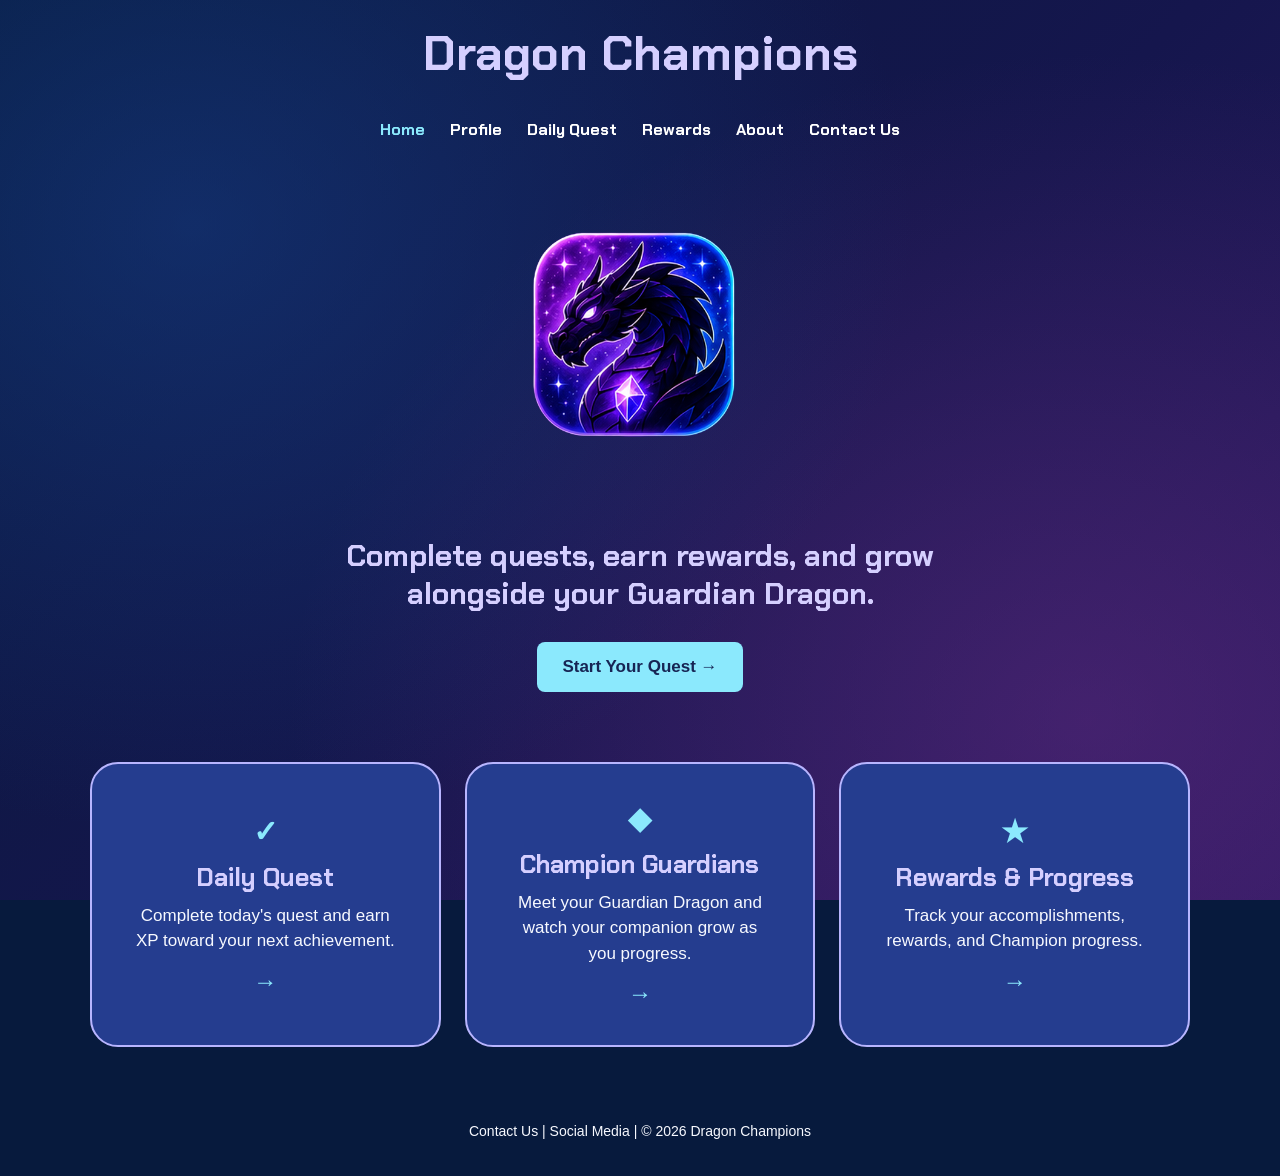
<file: index.html>
<!DOCTYPE html>
<html lang="en">

<head>
    <meta charset="UTF-8">

    <meta name="viewport"
          content="width=device-width, initial-scale=1.0">

    <title>Dragon Champions</title>

    <link rel="preconnect" href="https://fonts.googleapis.com">
<link rel="preconnect" href="https://fonts.gstatic.com" crossorigin>
<link href="https://fonts.googleapis.com/css2?family=Chakra+Petch:wght@400;600;700&display=swap" rel="stylesheet">
<link rel="stylesheet" href="style.css?v=20261108m4a2">
</head>

<body>

<header class="site-header">
    <h1 class="site-title">Dragon Champions</h1>

    <nav>
        <a href="index.html" class="active" aria-current="page">Home</a>
       
        <a href="profile.html">Profile</a>
       
        <a href="daily-quest.html">Daily Quest</a>
       
        <a href="rewards.html">Rewards</a>
       
         <a href="about.html">About</a>
       
        <a href="contact.html">Contact Us</a>
    </nav>
    
</header>


<main class="home-page">

    <section class="home-intro">
        <img src="images/dragon_champions_logo.png"
             alt="Dragon Champions dragon logo"
             class="main-logo" id="dragonLogo">

        <h2>Complete quests, earn rewards, and grow<br>
            alongside your Guardian Dragon.</h2>

        <a href="daily-quest.html" class="button">Start Your Quest →</a>
    </section>

    <section class="cards">

        <div class="card">
            <div class="circle-icon">✓</div>
            <h2>Daily Quest</h2>
            <p>Complete today's quest and earn XP toward your next achievement.</p>
            <a href="daily-quest.html">→</a>
        </div>

        <div class="card">
            <div class="circle-icon">◆</div>
            <h2>Champion Guardians</h2>
            <p>Meet your Guardian Dragon and watch your companion grow as you progress.</p>
            <a href="profile.html">→</a>
        </div>

        <div class="card">
            <div class="circle-icon">★</div>
            <h2>Rewards &amp; Progress</h2>
            <p>Track your accomplishments, rewards, and Champion progress.</p>
            <a href="# aria-label="Rewards and Progress coming soon">→</a>
        </div>

    </section>

</main>


<footer>

    <p>
        Contact Us | Social Media |
        &copy; 2026 Dragon Champions
    </p>

</footer>



<script src="https://code.jquery.com/jquery-3.7.1.min.js"></script>
<script src="script.js"></script>
</body>
</html>
</file>
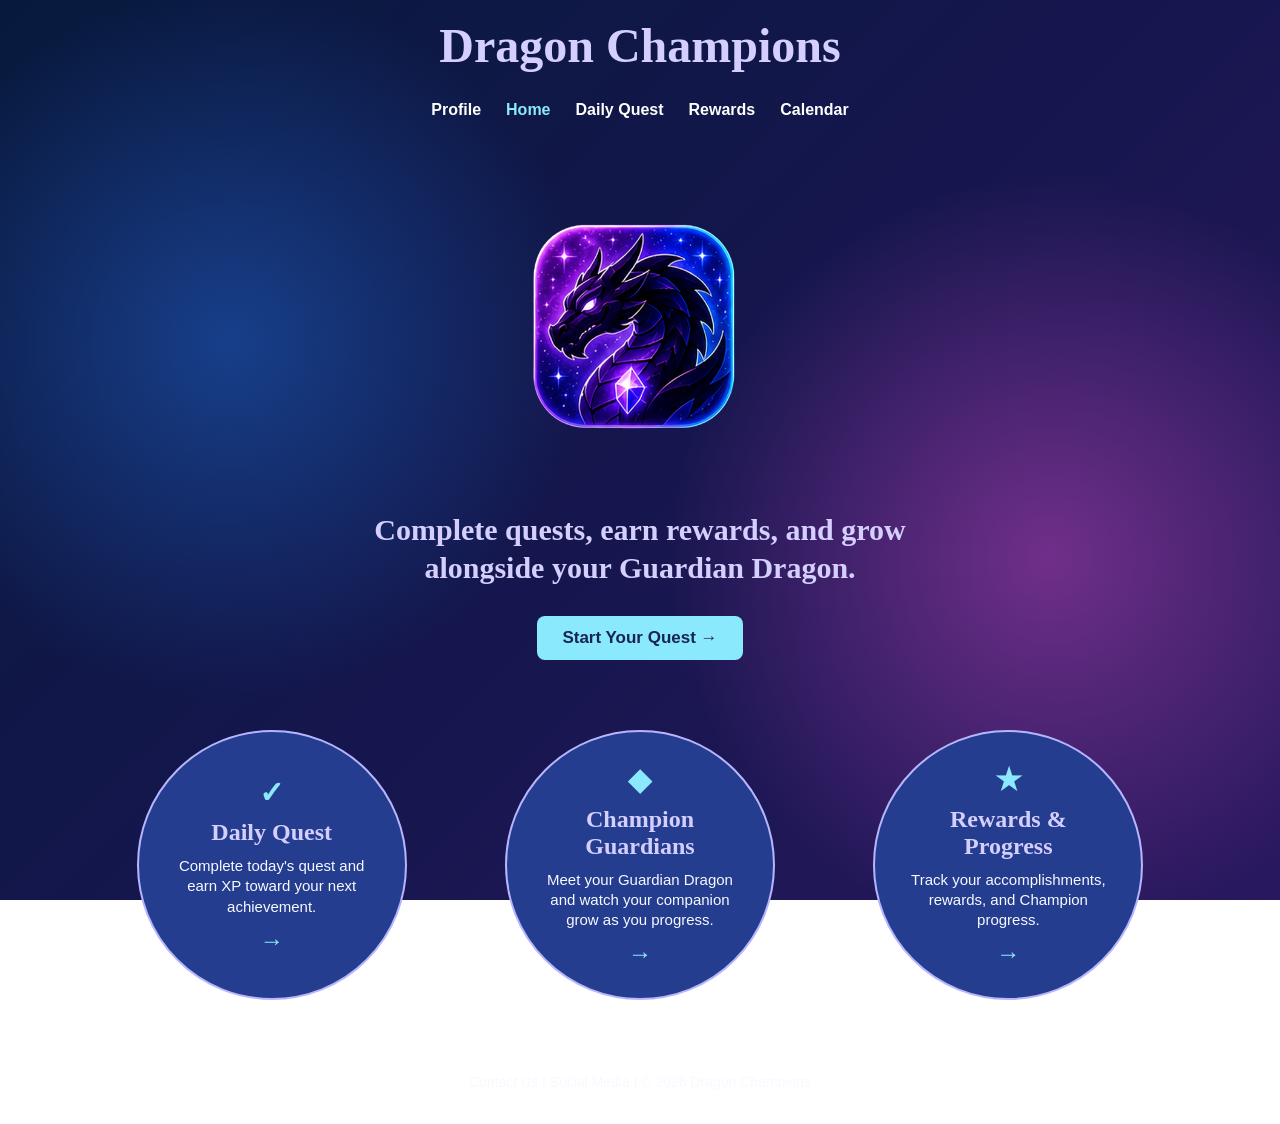
<file: webdesign_sunday/index.html>
<!DOCTYPE html>
<html lang="en">

<head>
    <meta charset="UTF-8">

    <meta name="viewport"
          content="width=device-width, initial-scale=1.0">

    <title>Dragon Champions</title>

    <link rel="stylesheet" href="style.css">
</head>

<body>

<header class="site-header">
    <h1 class="site-title">Dragon Champions</h1>

    <nav>
        <a href="profile.html">Profile</a>
        <a href="index.html" class="active">Home</a>
        <a href="daily-quest.html">Daily Quest</a>
        <a href="#">Rewards</a>
        <a href="#">Calendar</a>
    </nav>
</header>


<main class="home-page">

    <section class="home-intro">
        <img src="images/dragon_champions_logo.png"
             alt="Dragon Champions dragon logo"
             class="main-logo">

        <h2>Complete quests, earn rewards, and grow<br>
            alongside your Guardian Dragon.</h2>

        <a href="daily-quest.html" class="button">Start Your Quest →</a>
    </section>

    <section class="cards">

        <div class="card">
            <div class="circle-icon">✓</div>
            <h2>Daily Quest</h2>
            <p>Complete today's quest and earn XP toward your next achievement.</p>
            <a href="daily-quest.html">→</a>
        </div>

        <div class="card">
            <div class="circle-icon">◆</div>
            <h2>Champion Guardians</h2>
            <p>Meet your Guardian Dragon and watch your companion grow as you progress.</p>
            <a href="profile.html">→</a>
        </div>

        <div class="card">
            <div class="circle-icon">★</div>
            <h2>Rewards &amp; Progress</h2>
            <p>Track your accomplishments, rewards, and Champion progress.</p>
            <a href="#">→</a>
        </div>

    </section>

</main>


<footer>

    <p>
        Contact Us | Social Media |
        &copy; 2026 Dragon Champions
    </p>

</footer>


</body>
</html>
</file>
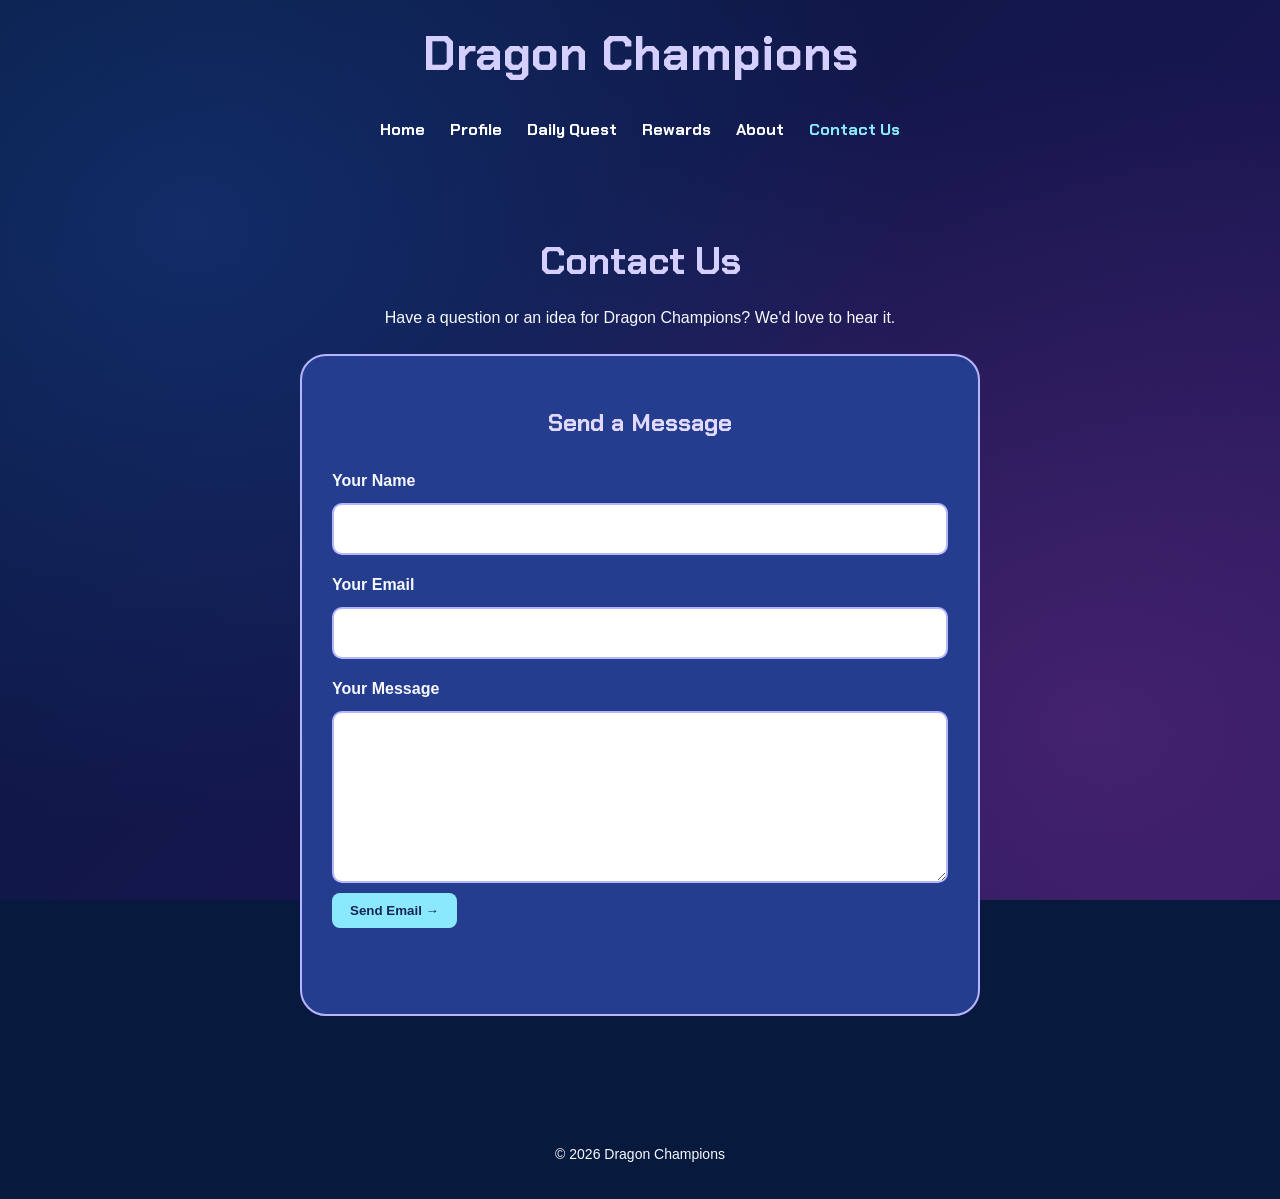
<file: contact.html>
<!DOCTYPE html>
<html lang="en">

<head>
    <meta charset="UTF-8">
    <meta name="viewport" content="width=device-width, initial-scale=1.0">

    <title>Contact Us | Dragon Champions</title>

    <link rel="preconnect" href="https://fonts.googleapis.com">
    <link rel="preconnect" href="https://fonts.gstatic.com" crossorigin>

    <link href="https://fonts.googleapis.com/css2?family=Chakra+Petch:wght@400;600;700&display=swap"
          rel="stylesheet">

    <link rel="stylesheet" href="style.css?v=20261108">
</head>

<body>


<header class="site-header">

    <h1 class="site-title">Dragon Champions</h1>

    <nav>
        <a href="index.html">Home</a>
        <a href="profile.html">Profile</a>
        <a href="daily-quest.html">Daily Quest</a>
        <a href="rewards.html">Rewards</a>
        <a href="about.html">About</a>
        <a href="contact.html" class="active" aria-current="page">Contact Us</a>
    </nav>

</header>


<main class="contact-page">


    <section class="page-heading">

        <h1>Contact Us</h1>

        <p>
            Have a question or an idea for Dragon Champions?
            We'd love to hear it.
        </p>

    </section>


    <section class="contact-panel">

        <h2>Send a Message</h2>


        <form id="contact-form">


            <label for="contact-name">Your Name</label>

            <input
                    id="contact-name"
                    name="name"
                    type="text"
                    required
                    maxlength="80"
                    autocomplete="name"
            >


            <label for="contact-email">Your Email</label>

            <input
                    id="contact-email"
                    name="email"
                    type="email"
                    required
                    maxlength="120"
                    autocomplete="email"
            >


            <label for="contact-message">Your Message</label>

            <textarea
                    id="contact-message"
                    name="message"
                    rows="6"
                    required
                    maxlength="2000"
            ></textarea>


            <button type="submit" class="button">
                Send Email →
            </button>

            <p id="contact-status" role="status" aria-live="polite"></p>

        </form>

        <p class="contact-note">

        </p>

    </section>

</main>


<footer>
    <p>&copy; 2026 Dragon Champions</p>
</footer>


<script src="script.js" defer></script>

</body>
</html>
</file>
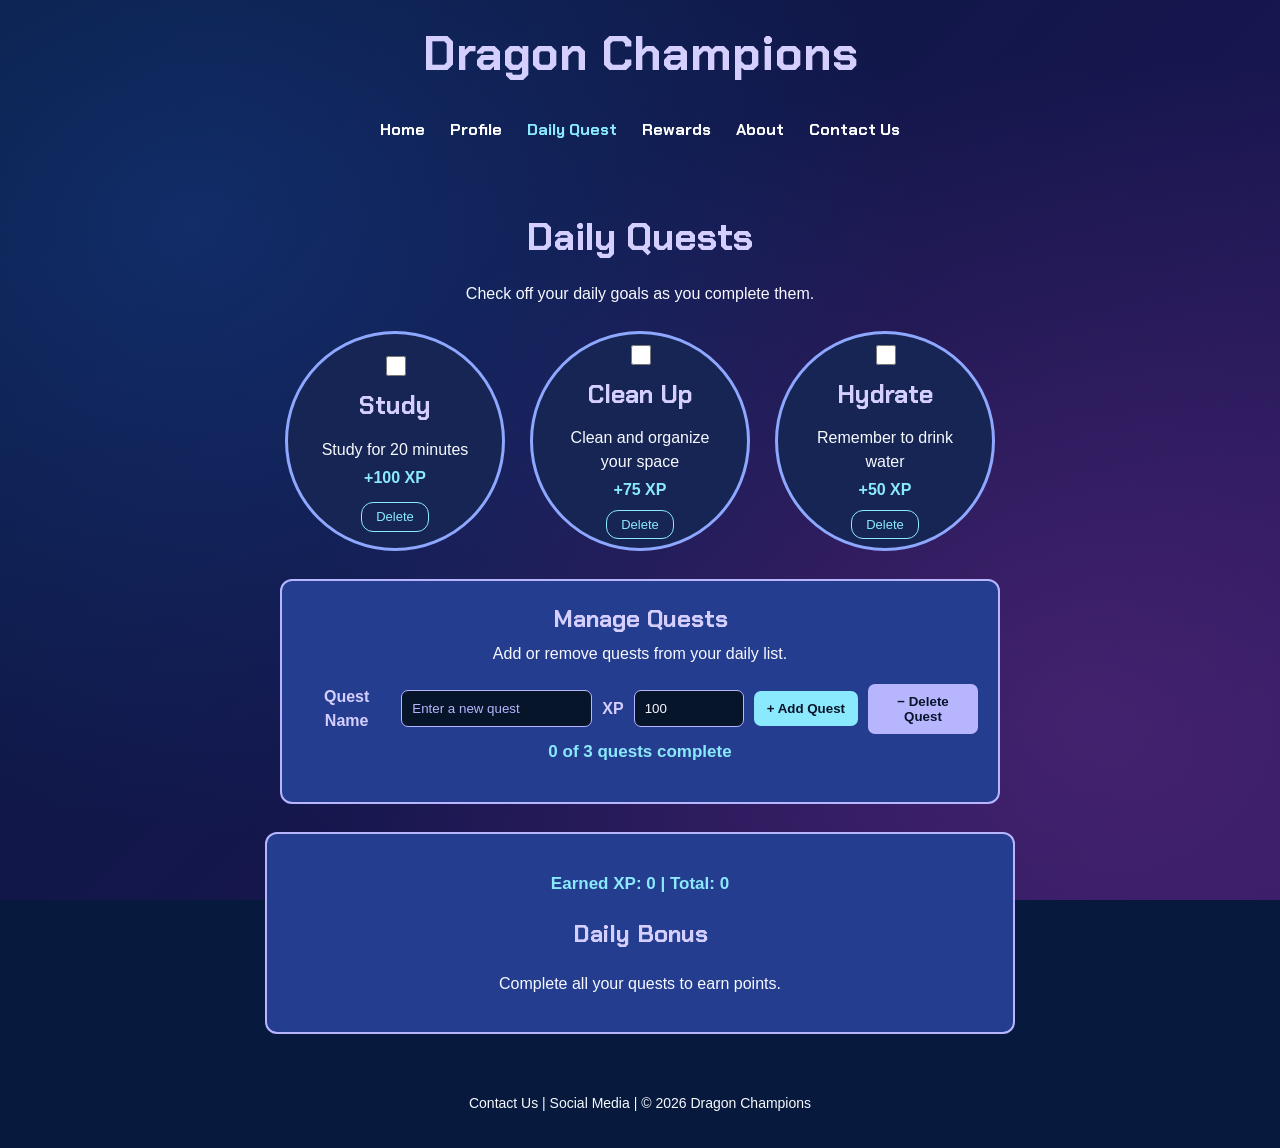
<file: daily-quest.html>
<!DOCTYPE html>
<html lang="en">
<head>
    <meta charset="UTF-8">
    <meta name="viewport" content="width=device-width, initial-scale=1.0">
    <title>Daily Quest | Dragon Champions</title>
    <link rel="preconnect" href="https://fonts.googleapis.com">
<link rel="preconnect" href="https://fonts.gstatic.com" crossorigin>
<link href="https://fonts.googleapis.com/css2?family=Chakra+Petch:wght@400;600;700&display=swap" rel="stylesheet">
<link rel="stylesheet" href="style.css?v=20261025">
</head>
<body>

<header class="site-header">
    <h1 class="site-title">Dragon Champions</h1>
    
  <nav>
      <a href="index.html">Home</a>
       
        <a href="profile.html">Profile</a>

      <a href="daily-quest.html" class="active" aria-current="page">Daily Quest</a>
       
        <a href="#">Rewards</a>
       
         <a href="about.html">About</a>
       
        <a href="#">Contact Us</a>
    </nav>
</header>



<main>
    <section class="page-heading">
        <h1>Daily Quests</h1>
        <p>Check off your daily goals as you complete them.</p>
    </section>

    <section class="quest-list" id="quest-list">

        <label class="quest-circle">
            <input type="checkbox">
            <h2>Study</h2>
            <p>Study for 20 minutes</p>
            <strong>+100 XP</strong>
        </label>

        <label class="quest-circle">
            <input type="checkbox">
            <h2>Clean Up</h2>
            <p>Clean and organize your space</p>
            <strong>+75 XP</strong>
        </label>

        <label class="quest-circle">
            <input type="checkbox">
            <h2>Hydrate</h2>
            <p>Remember to drink water</p>
            <strong>+50 XP</strong>
        </label>

    </section>

    <section class="panel quest-controls">
        <h2>Manage Quests</h2>
        <p>Add or remove quests from your daily list.</p>

        <div class="quest-form">
            <label for="quest-name">Quest Name</label>
            <input type="text" id="quest-name" name="quest-name"
                   placeholder="Enter a new quest" maxlength="60">

            <label for="quest-xp">XP</label>
            <input type="number" id="quest-xp" name="quest-xp"
                   value="100" min="1" max="1000" step="1">

            <button type="button" class="quest-button add-button">+ Add Quest</button>
            <button type="button" class="quest-button delete-button">− Delete Quest</button>
        </div>

        <p id="quest-message" role="status" aria-live="polite"></p>
    </section>

    <section class="panel bonus">
        <p id="xp-total" aria-live="polite">Total XP: 0</p>
        <h2>Daily Bonus</h2>
        <p>Complete all your quests to earn points.</p>
    </section>
</main>

<footer>
    <p>Contact Us | Social Media | &copy; 2026 Dragon Champions</p>
</footer>

<script src="script.js" defer></script>
</body>
</html>
</file>
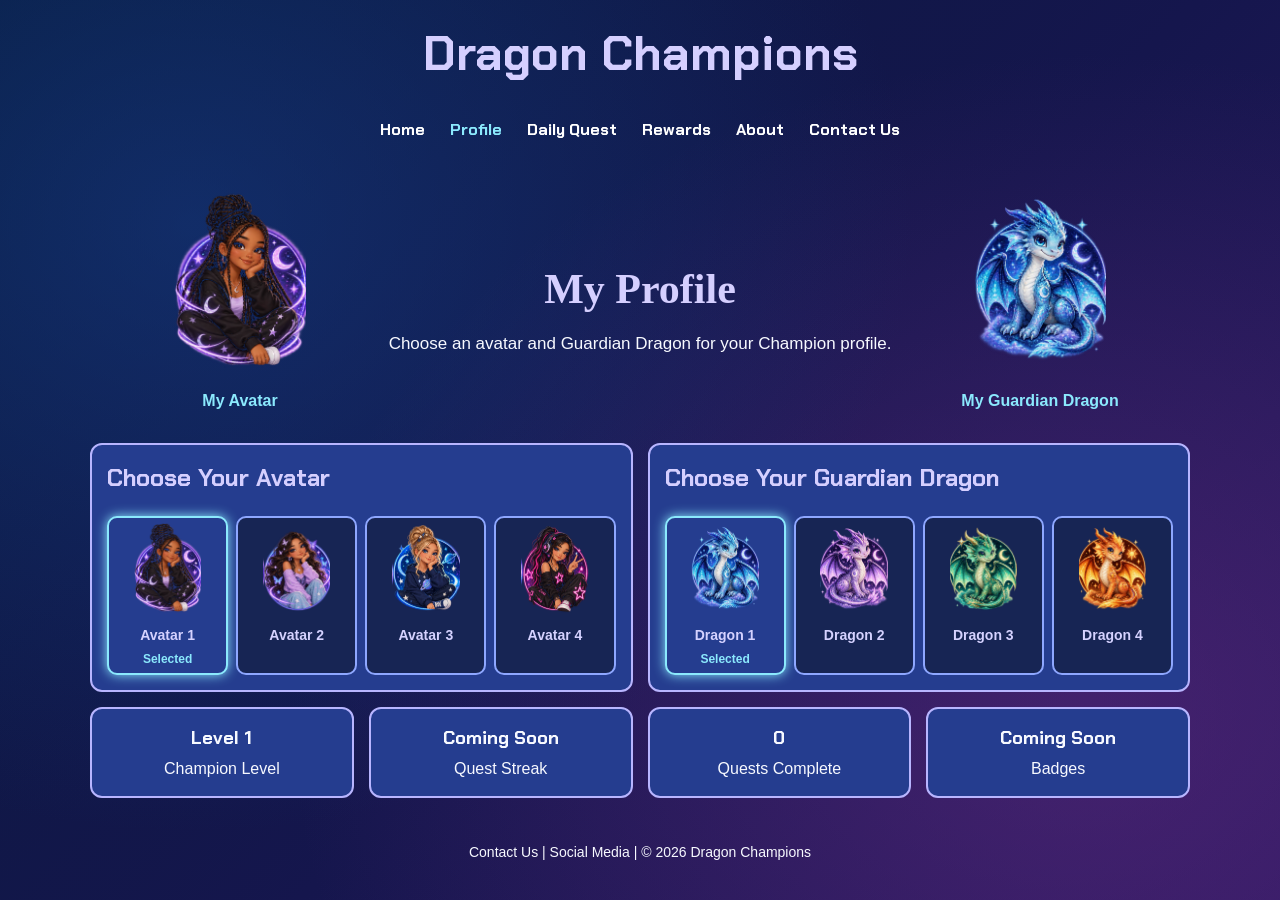
<file: profile.html>
<!DOCTYPE html>
<html lang="en">
<head>
    <meta charset="UTF-8">
    <meta name="viewport" content="width=device-width, initial-scale=1.0">
    <title>Profile | Dragon Champions</title>
    <link rel="preconnect" href="https://fonts.googleapis.com">
    <link rel="preconnect" href="https://fonts.gstatic.com" crossorigin>
    <link href="https://fonts.googleapis.com/css2?family=Chakra+Petch:wght@400;600;700&display=swap" rel="stylesheet">
    <link rel="stylesheet" href="style.css?v=20261025">
</head>
<body>

<header class="site-header">
    <h1 class="site-title">Dragon Champions</h1>


    <nav>
        <a href="index.html">Home</a>

        <a href="profile.html" class="active" aria-current="page">Profile</a>

        <a href="daily-quest.html">Daily Quest</a>

        <a href="#">Rewards</a>

        <a href="about.html">About</a>

        <a href="#">Contact Us</a>
    </nav>

</header>

<main>
    <section class="profile-hero">
        <div class="profile-preview">
            <img id="avatar-preview" src="images/avatar1.png" alt="My Avatar">
            <p>My Avatar</p>
        </div>

        <div class="profile-title">
            <h1>My Profile</h1>
            <p>Choose an avatar and Guardian Dragon for your Champion profile.</p>
        </div>

        <div class="profile-preview">
            <img id="dragon-preview" src="images/dragon1.png" alt="My Guardian Dragon">
            <p>My Guardian Dragon</p>
        </div>
    </section>

    <section class="profile-choices">
        <div class="panel">
            <h2>Choose Your Avatar</h2>
            <div class="avatar-options">

                <label class="picture-choice selectable-choice">
                    <input type="radio" name="avatar" checked>
                    <img src="images/avatar1.png" alt="Avatar option 1">
                    <span class="choice-caption">Avatar 1</span>
                </label>

                <label class="picture-choice selectable-choice">
                    <input type="radio" name="avatar">
                    <img src="images/avatar2.png" alt="Avatar option 2">
                    <span class="choice-caption">Avatar 2</span>
                </label>

                <label class="picture-choice selectable-choice">
                    <input type="radio" name="avatar">
                    <img src="images/avatar3.png" alt="Avatar option 3">
                    <span class="choice-caption">Avatar 3</span>
                </label>

                <label class="picture-choice selectable-choice">
                    <input type="radio" name="avatar">
                    <img src="images/avatar4.png" alt="Avatar option 4">
                    <span class="choice-caption">Avatar 4</span>
                </label>

            </div>
        </div>

        <div class="panel">
            <h2>Choose Your Guardian Dragon</h2>
            <div class="dragon-options">

                <label class="picture-choice selectable-choice">
                    <input type="radio" name="dragon" checked>
                    <img src="images/dragon1.png" alt="Dragon option 1">
                    <span class="choice-caption">Dragon 1</span>
                </label>

                <label class="picture-choice selectable-choice">
                    <input type="radio" name="dragon">
                    <img src="images/dragon2.png" alt="Dragon option 2">
                    <span class="choice-caption">Dragon 2</span>
                </label>

                <label class="picture-choice selectable-choice">
                    <input type="radio" name="dragon">
                    <img src="images/dragon3.png" alt="Dragon option 3">
                    <span class="choice-caption">Dragon 3</span>
                </label>

                <label class="picture-choice selectable-choice">
                    <input type="radio" name="dragon">
                    <img src="images/dragon4.png" alt="Dragon option 4">
                    <span class="choice-caption">Dragon 4</span>
                </label>

            </div>
        </div>
    </section>

    <section class="profile-stats">
        <div class="stat-card"><h3 id="champion-level">Level 1</h3><p>Champion Level</p></div>
        <div class="stat-card"><h3>Coming Soon</h3><p>Quest Streak</p></div>
        <div class="stat-card"><h3 id="quest-completed">0</h3><p>Quests Complete</p></div>
        <div class="stat-card"><h3>Coming Soon</h3><p>Badges</p></div>
    </section>
</main>

<footer>
    <p>Contact Us | Social Media | &copy; 2026 Dragon Champions</p>
</footer>

<script src="https://code.jquery.com/jquery-3.7.1.min.js"></script>
<script src="script.js" defer></script>
</body>
</html>
</file>
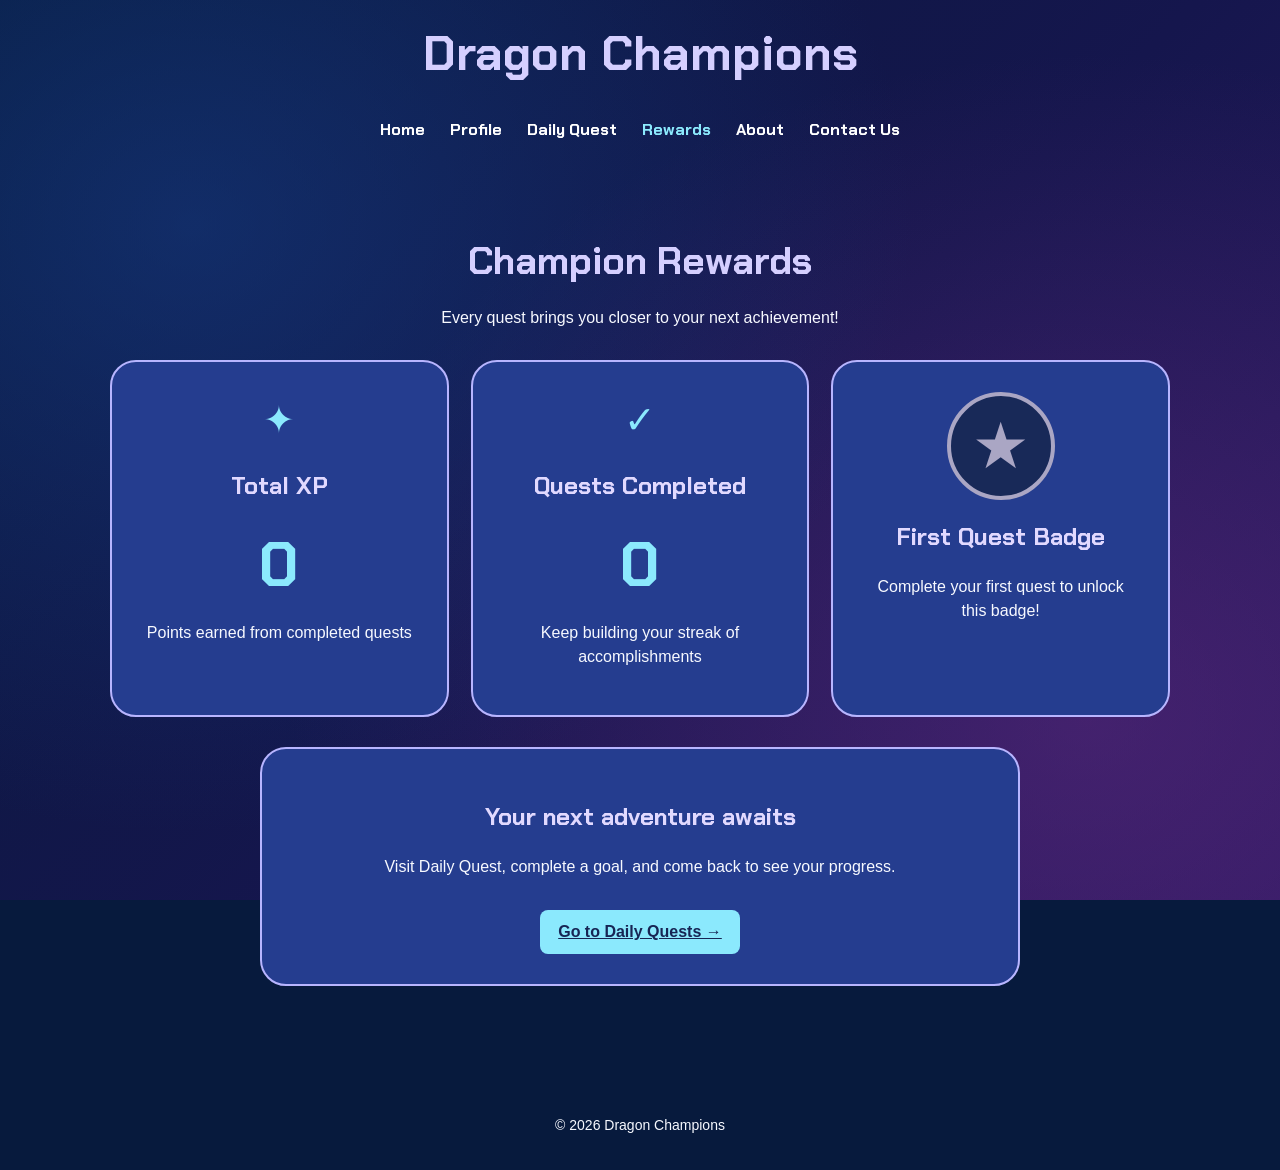
<file: rewards.html>
<!DOCTYPE html>
<html lang="en">

<head>
    <meta charset="UTF-8">
    <meta name="viewport" content="width=device-width, initial-scale=1.0">

    <title>Rewards | Dragon Champions</title>


    <link rel="preconnect" href="https://fonts.googleapis.com">
    <link rel="preconnect" href="https://fonts.gstatic.com" crossorigin>

    <link href="https://fonts.googleapis.com/css2?family=Chakra+Petch:wght@400;600;700&display=swap"
          rel="stylesheet">


    <link rel="stylesheet" href="style.css?v=20261108">
</head>

<body>


<header class="site-header">

    <h1 class="site-title">Dragon Champions</h1>

    <nav>
        <a href="index.html">Home</a>
        <a href="profile.html">Profile</a>
        <a href="daily-quest.html">Daily Quest</a>
        <a href="rewards.html" class="active" aria-current="page">Rewards</a>
        <a href="about.html">About</a>
        <a href="contact.html">Contact Us</a>
    </nav>

</header>


<main class="rewards-page">


    <section class="page-heading">

        <h1>Champion Rewards</h1>

        <p>
            Every quest brings you closer to your next achievement!
        </p>

    </section>


    <section class="rewards-grid" aria-label="Your progress">


        <div class="reward-panel">

            <div class="reward-symbol" aria-hidden="true">✦</div>

            <h2>Total XP</h2>

            <p class="reward-number" id="reward-xp">0</p>

            <p>Points earned from completed quests</p>

        </div>


        <div class="reward-panel">

            <div class="reward-symbol" aria-hidden="true">✓</div>

            <h2>Quests Completed</h2>

            <p class="reward-number" id="reward-completed">0</p>

            <p>Keep building your streak of accomplishments</p>

        </div>

        <div class="reward-panel badge-panel">

            <div class="achievement-badge"
                 id="achievement-badge"
                 aria-hidden="true">
                ★
            </div>

            <h2 id="badge-title">First Quest Badge</h2>

            <p id="badge-message" aria-live="polite">
                Complete your first quest to unlock this badge!
            </p>

        </div>

    </section>


    <section class="reward-next">

        <h2>Your next adventure awaits</h2>

        <p>
            Visit Daily Quest, complete a goal,
            and come back to see your progress.
        </p>

        <a class="button" href="daily-quest.html">
            Go to Daily Quests →
        </a>

    </section>

</main>


<footer>
    <p>&copy; 2026 Dragon Champions</p>
</footer>


<script src="script.js" defer></script>

</body>
</html>
</file>
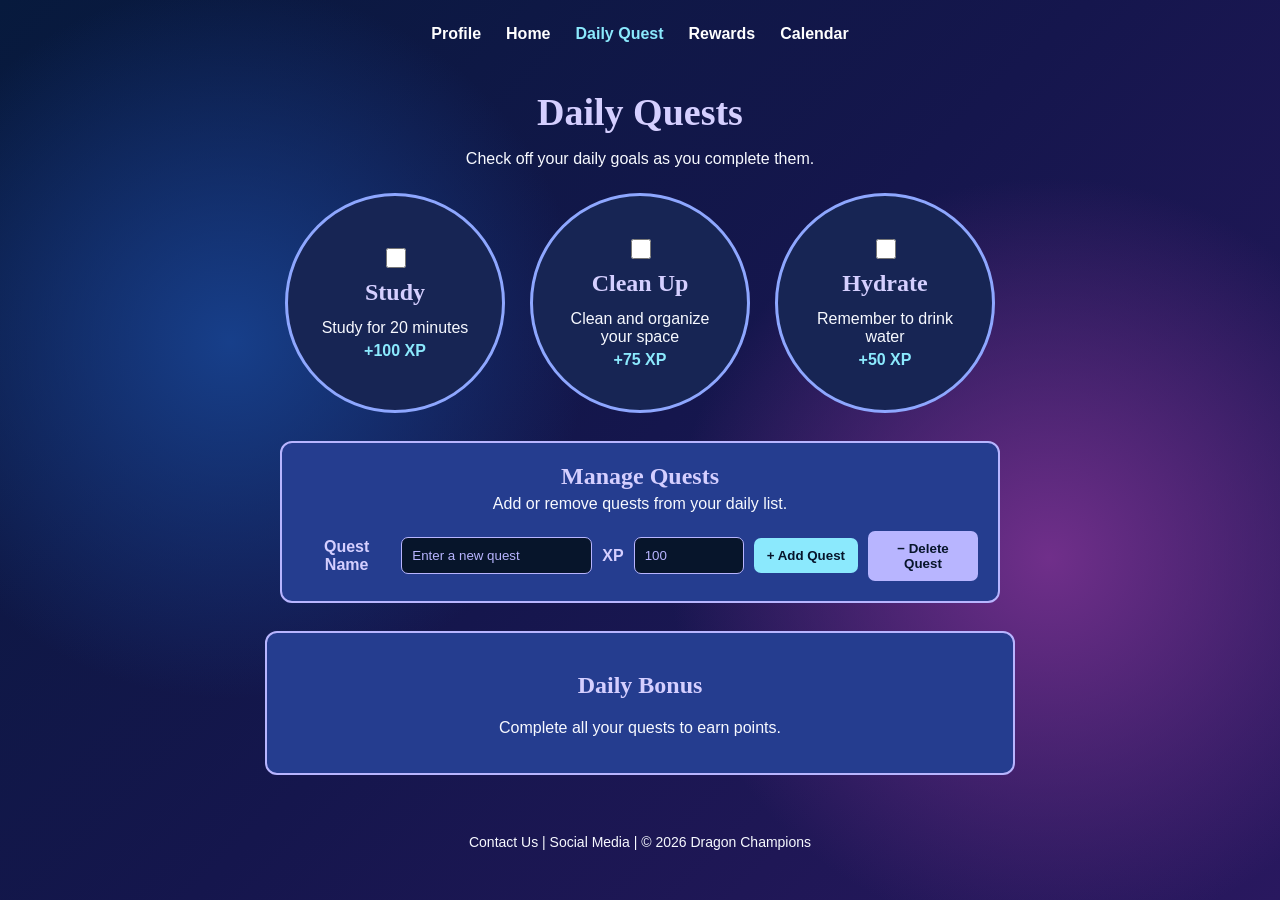
<file: webdesign_sunday/daily-quest.html>
<!DOCTYPE html>
<html lang="en">
<head>
    <meta charset="UTF-8">
    <meta name="viewport" content="width=device-width, initial-scale=1.0">
    <title>Daily Quest | Dragon Champions</title>
    <link rel="stylesheet" href="style.css">
</head>
<body>

<header>
    <a href="index.html">

    </a>

    <nav>
        <a href="profile.html">Profile</a>
        <a href="index.html">Home</a>
        <a href="daily-quest.html" class="active">Daily Quest</a>
        <a href="#">Rewards</a>
        <a href="#">Calendar</a>
    </nav>
</header>

<main>
    <section class="page-heading">
        <h1>Daily Quests</h1>
        <p>Check off your daily goals as you complete them.</p>
    </section>

    <section class="quest-list">

        <label class="quest-circle">
            <input type="checkbox">
            <h2>Study</h2>
            <p>Study for 20 minutes</p>
            <strong>+100 XP</strong>
        </label>

        <label class="quest-circle">
            <input type="checkbox">
            <h2>Clean Up</h2>
            <p>Clean and organize your space</p>
            <strong>+75 XP</strong>
        </label>

        <label class="quest-circle">
            <input type="checkbox">
            <h2>Hydrate</h2>
            <p>Remember to drink water</p>
            <strong>+50 XP</strong>
        </label>

    </section>

    <section class="panel quest-controls">
        <h2>Manage Quests</h2>
        <p>Add or remove quests from your daily list.</p>

        <div class="quest-form">
            <label for="quest-name">Quest Name</label>
            <input type="text" id="quest-name" name="quest-name"
                   placeholder="Enter a new quest">

            <label for="quest-xp">XP</label>
            <input type="number" id="quest-xp" name="quest-xp"
                   placeholder="100">

            <button type="button" class="quest-button add-button">+ Add Quest</button>
            <button type="button" class="quest-button delete-button">− Delete Quest</button>
        </div>

        <p</p>
    </section>

    <section class="panel bonus">
        <h2>Daily Bonus</h2>
        <p>Complete all your quests to earn points.</p>
    </section>
</main>

<footer>
    <p>Contact Us | Social Media | &copy; 2026 Dragon Champions</p>
</footer>

</body>
</html>
</file>
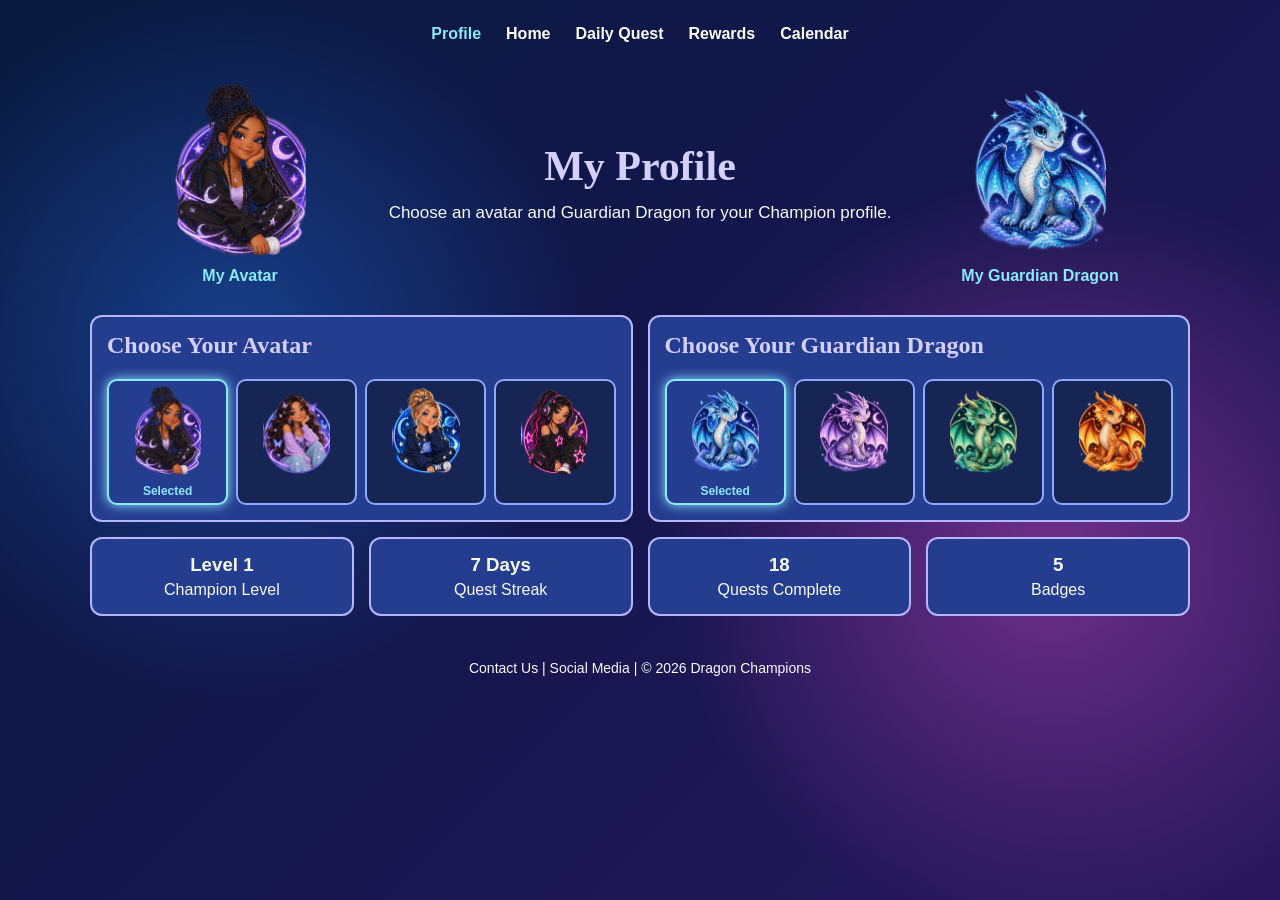
<file: webdesign_sunday/profile.html>
<!DOCTYPE html>
<html lang="en">
<head>
    <meta charset="UTF-8">
    <meta name="viewport" content="width=device-width, initial-scale=1.0">
    <title>Profile | Dragon Champions</title>
    <link rel="stylesheet" href="style.css">
</head>
<body>

<header>
    <a href="index.html">

    </a>

    <nav>
        <a href="profile.html" class="active">Profile</a>
        <a href="index.html">Home</a>
        <a href="daily-quest.html">Daily Quest</a>
        <a href="#">Rewards</a>
        <a href="#">Calendar</a>
    </nav>
</header>

<main>
    <section class="profile-hero">
    <div class="profile-preview">
        <img src="images/avatar1.png" alt="My Avatar">
        <p>My Avatar</p>
    </div>

    <div class="profile-title">
        <h1>My Profile</h1>
        <p>Choose an avatar and Guardian Dragon for your Champion profile.</p>
    </div>

    <div class="profile-preview">
        <img src="images/dragon1.png" alt="My Guardian Dragon">
        <p>My Guardian Dragon</p>
    </div>
</section>

    <section class="profile-choices">
        <div class="panel">
            <h2>Choose Your Avatar</h2>
            <div class="avatar-options">

                <label class="picture-choice selectable-choice">
                    <input type="radio" name="avatar" checked>
                    <img src="images/avatar1.png" alt="Avatar option 1">
                </label>

                <label class="picture-choice selectable-choice">
                    <input type="radio" name="avatar">
                    <img src="images/avatar2.png" alt="Avatar option 2">
                </label>

                <label class="picture-choice selectable-choice">
                    <input type="radio" name="avatar">
                    <img src="images/avatar3.png" alt="Avatar option 3">
                </label>

                <label class="picture-choice selectable-choice">
                    <input type="radio" name="avatar">
                    <img src="images/avatar4.png" alt="Avatar option 4">
                </label>

            </div>
        </div>

        <div class="panel">
            <h2>Choose Your Guardian Dragon</h2>
            <div class="dragon-options">

                <label class="picture-choice selectable-choice">
                    <input type="radio" name="dragon" checked>
                    <img src="images/dragon1.png" alt="Dragon option 1">
                </label>

                <label class="picture-choice selectable-choice">
                    <input type="radio" name="dragon">
                    <img src="images/dragon2.png" alt="Dragon option 2">
                </label>

                <label class="picture-choice selectable-choice">
                    <input type="radio" name="dragon">
                    <img src="images/dragon3.png" alt="Dragon option 3">
                </label>

                <label class="picture-choice selectable-choice">
                    <input type="radio" name="dragon">
                    <img src="images/dragon4.png" alt="Dragon option 4">
                </label>

            </div>
        </div>
    </section>

    <section class="profile-stats">
        <div class="stat-card"><h3>Level 1</h3><p>Champion Level</p></div>
        <div class="stat-card"><h3>7 Days</h3><p>Quest Streak</p></div>
        <div class="stat-card"><h3>18</h3><p>Quests Complete</p></div>
        <div class="stat-card"><h3>5</h3><p>Badges</p></div>
    </section>
</main>

<footer>
    <p>Contact Us | Social Media | &copy; 2026 Dragon Champions</p>
</footer>

</body>
</html>
</file>
<file: style.css>
* {
    box-sizing: border-box;
}

body {
    margin: 0;
    font-family: Arial, sans-serif;
    color: #F7F9FF;
    background: linear-gradient(135deg, #071A3D, #15164D, #29185F);
    min-height: 100vh;
}

header {
    text-align: center;
    padding: 25px;
}

.logo {
    width: 120px;
}

nav {
    display: flex;
    justify-content: center;
    flex-wrap: wrap;
    gap: 25px;
    margin-top: 20px;
}

nav a {
    color: white;
    text-decoration: none;
    font-weight: bold;
}

nav a:hover,
nav a.active {
    color: #8BE9FD;
}

main {
    width: 90%;
    max-width: 1100px;
    margin: auto;
}

h1,
h2 {
    font-family: Georgia, serif;
    color: #D5CFFF;
}

.button {
    background-color: #8BE9FD;
    color: #172554;
    border: none;
    border-radius: 8px;
    padding: 10px 18px;
    font-weight: bold;
}

.button:hover {
    background-color: #D5CFFF;
}



.hero {
    display: grid;
    grid-template-columns: 1fr 1fr;
    gap: 40px;
    align-items: center;
    padding: 40px 20px;
}

.hero h1 {
    font-size: 42px;
}

.hero p {
    line-height: 1.6;
}

.hero-dragon {
    text-align: center;
}

.hero-dragon img {
    width: 330px;
    max-width: 100%;
}

.hero-dragon p {
    color: #B8B5FF;
    font-weight: bold;
}

.cards {
    display: grid;
    grid-template-columns: repeat(3, 1fr);
    gap: 25px;
    margin: 30px 0;
}

.card,
.panel,
.stat-card {
    background-color: #253D8F;
    border: 2px solid #B8B5FF;
    border-radius: 12px;
    padding: 20px;
}

.card {
    text-align: center;
}

.card a {
    color: #8BE9FD;
}


.page-heading {
    text-align: center;
    margin: 20px auto;
}

.page-heading h1 {
    font-size: 38px;
    margin-bottom: 5px;
}



.profile-choices {
    display: grid;
    grid-template-columns: 1fr 1fr;
    gap: 15px;
}

.profile-choices .panel {
    padding: 15px;
}

.profile-choices h2 {
    margin-top: 0;
}

.avatar-options,
.dragon-options {
    display: grid;
    grid-template-columns: repeat(4, 1fr);
    gap: 8px;
}

.picture-choice {
    display: block;
    background-color: #172554;
    border: 2px solid #8EA7FF;
    border-radius: 10px;
    padding: 5px;
    text-align: center;
    cursor: pointer;
}

.picture-choice:hover {
    border-color: #8BE9FD;
}

.picture-choice input {
    margin: 4px;
}

.picture-choice img {
    width: 100%;
    height: 90px;
    object-fit: contain;
}

.profile-stats {
    display: grid;
    grid-template-columns: repeat(4, 1fr);
    gap: 15px;
    margin-top: 15px;
}

.stat-card {
    text-align: center;
    padding: 10px;
}

.stat-card h3,
.stat-card p {
    margin: 5px;
}

.quest-list {
    display: flex;
    justify-content: center;
    flex-wrap: wrap;
    gap: 25px;
    margin: 25px 0;
}

.quest-circle {
    width: 220px;
    height: 220px;
    background-color: #172554;
    border: 3px solid #8EA7FF;
    border-radius: 50%;
    padding: 25px;
    text-align: center;
    cursor: pointer;

    display: flex;
    flex-direction: column;
    justify-content: center;
    align-items: center;
}

.quest-circle:hover {
    border-color: #8BE9FD;
}

.quest-circle input {
    width: 20px;
    height: 20px;
}

.quest-circle h2 {
    margin: 8px 0;
}

.quest-circle p {
    margin: 5px;
}

.quest-circle strong {
    color: #8BE9FD;
}

.add-quest-demo {
    max-width: 750px;
    margin: 25px auto;
}

.add-quest-demo form {
    display: flex;
    gap: 10px;
    align-items: center;
    flex-wrap: wrap;
}

.add-quest-demo input,
.add-quest-demo select {
    padding: 10px;
    border-radius: 6px;
    border: none;
}

.bonus {
    text-align: center;
    max-width: 750px;
    margin: 25px auto;
}

footer {
    text-align: center;
    padding: 30px;
}



@media (max-width: 899px) {

    .hero {
        grid-template-columns: 1fr;
        text-align: center;
    }

    .cards {
        grid-template-columns: 1fr;
    }

    .profile-choices {
        grid-template-columns: 1fr;
    }

    .avatar-options,
    .dragon-options {
        grid-template-columns: repeat(2, 1fr);
    }

    .profile-stats {
        grid-template-columns: repeat(2, 1fr);
    }
}



@media (max-width: 599px) {

    nav {
        gap: 12px;
    }

    main {
        width: 94%;
    }

    .avatar-options,
    .dragon-options {
        grid-template-columns: repeat(2, 1fr);
    }

    .add-quest-demo form {
        flex-direction: column;
        align-items: stretch;
    }

    .hero-dragon img {
        width: 250px;
    }
}




header {
    padding: 15px;
}

nav {
    margin-top: 5px;
}

.hero {
    min-height: 430px;
    padding: 25px 20px;
    gap: 30px;
}

.hero h1 {
    font-size: 36px;
    margin-bottom: 15px;
}

.hero h2 {
    font-size: 24px;
}

.hero-logo {
    text-align: center;
}

.hero-logo img {
    width: 260px;
    max-width: 80%;
}

.cards {
    margin-top: 15px;
}

.card {
    padding: 15px;
}

.card h2 {
    font-size: 22px;
}

@media (max-width: 599px) {
    .hero {
        min-height: auto;
        padding: 20px 10px;
    }

    .hero h1 {
        font-size: 32px;
    }

    .hero-logo img {
        width: 200px;
    }
}

header {
    padding-top: 20px;
}

.home-hero {
    grid-template-columns: 1fr 1fr;
    min-height: 360px;
}

.home-hero .hero-logo {
    order: 1;
}

.home-hero .hero-text {
    order: 2;
}

.home-hero .hero-logo img {
    width: 260px;
}

.home-hero h1 {
    font-size: 34px;
}



.cards {
    justify-items: center;
}

.card {
    width: 230px;
    height: 230px;
    border-radius: 50%;
    padding: 30px;

    display: flex;
    flex-direction: column;
    justify-content: center;
    align-items: center;
}

.card h2 {
    margin: 5px 0 10px;
}

.card p {
    margin: 5px 0 12px;
}


@media (max-width: 899px) {

    .home-hero {
        grid-template-columns: 1fr;
    }

    .home-hero .hero-logo,
    .home-hero .hero-text {
        order: initial;
    }

    .cards {
        grid-template-columns: 1fr;
    }
}


@media (max-width: 599px) {

    .home-hero .hero-logo img {
        width: 200px;
    }

    .card {
        width: 210px;
        height: 210px;
    }
}

.home-hero {
    width: 850px;
    max-width: 100%;
    margin: 25px auto 35px;
    padding: 20px 0;
    min-height: 300px;
    grid-template-columns: 1fr 1fr;
    gap: 50px;
}


.home-hero .hero-logo {
    display: flex;
    justify-content: center;
    align-items: center;
}

.home-hero .hero-logo img {
    width: 230px;
}

.home-hero .hero-text {
    display: flex;
    flex-direction: column;
    justify-content: center;
    align-items: flex-start;
}

.home-hero .hero-text h1,
.home-hero .hero-text h2,
.home-hero .hero-text p {
    text-align: left;
}

.cards {
    width: 900px;
    max-width: 100%;
    margin: 20px auto 30px;
    grid-template-columns: repeat(3, 1fr);
    gap: 45px;
    align-items: center;
    justify-items: center;
}

.card {
    width: 210px;
    height: 210px;
    padding: 25px;
}

footer {
    margin-top: 10px;
}

@media (max-width: 899px) {
    .home-hero {
        width: 90%;
        grid-template-columns: 1fr;
        gap: 15px;
        text-align: center;
    }

    .home-hero .hero-text {
        align-items: center;
    }

    .home-hero .hero-text h1,
    .home-hero .hero-text h2,
    .home-hero .hero-text p {
        text-align: center;
    }

    .cards {
        width: 90%;
        grid-template-columns: 1fr;
        gap: 20px;
    }
}






.home-hero {
    width: 1100px;
    max-width: 92%;
    min-height: 420px;
    margin: 20px auto 25px;
    grid-template-columns: 1fr 1fr;
    gap: 70px;
}

.home-hero .hero-logo img {
    width: 320px;
}

.home-hero .hero-text h1 {
    font-size: 42px;
    margin-bottom: 15px;
}

.home-hero .hero-text h2 {
    font-size: 27px;
    margin: 5px 0 15px;
}

.home-hero .hero-text p {
    font-size: 18px;
    line-height: 1.6;
    max-width: 500px;
}

.home-hero .button {
    font-size: 17px;
    padding: 12px 22px;
}

.cards {
    width: 1100px;
    max-width: 92%;
    gap: 55px;
    margin: 15px auto 35px;
}

.card {
    width: 260px;
    height: 260px;
    padding: 32px;
}

.card h2 {
    font-size: 25px;
}

.card p {
    font-size: 16px;
    line-height: 1.4;
}

.card a {
    font-size: 16px;
}

footer {
    font-size: 14px;
    padding: 20px;
}







@media (max-width: 899px) {
    .home-hero {
        min-height: auto;
        gap: 20px;
    }

    .home-hero .hero-logo img {
        width: 260px;
    }

    .cards {
        gap: 25px;
    }

    .card {
        width: 230px;
        height: 230px;
    }
}

@media (max-width: 599px) {
    .home-hero .hero-text h1 {
        font-size: 34px;
    }

    .home-hero .hero-logo img {
        width: 220px;
    }
}






body {
    background:
        radial-gradient(circle at 18% 38%, #173F8A 0%, transparent 30%),
        radial-gradient(circle at 82% 62%, #702F8A 0%, transparent 32%),
        linear-gradient(135deg, #071A3D, #15164D, #29185F);
    background-attachment: fixed;
}

.site-header {
    padding: 18px 20px 5px;
}

.site-title {
    text-align: center;
    font-size: 48px;
    margin: 0 0 10px;
    color: #D5CFFF;
}

.site-header nav {
    margin-top: 0;
}

.site-header nav a.active {
    color: #8BE9FD;
}



.home-intro {
    text-align: center;
    padding: 15px 20px 5px;
}

.main-logo {
    width: 310px;
    max-width: 70%;
}

.home-intro h2 {
    font-size: 30px;
    line-height: 1.25;
    margin: 5px auto 15px;
}

.home-intro .button {
    font-size: 17px;
    padding: 12px 25px;
    text-decoration: none;
}


.home-page .cards {
    width: 1100px;
    max-width: 95%;
    margin: 15px auto 25px;
    display: grid;
    grid-template-columns: repeat(3, 1fr);
    gap: 45px;
    justify-items: center;
}

.home-page .card {
    width: 270px;
    height: 270px;
    border-radius: 50%;
    padding: 30px;

    display: flex;
    flex-direction: column;
    justify-content: center;
    align-items: center;
}

.circle-icon {
    color: #8BE9FD;
    font-size: 30px;
    font-weight: bold;
    margin-bottom: 4px;
}

.home-page .card h2 {
    font-size: 24px;
    margin: 5px 0;
}

.home-page .card p {
    font-size: 15px;
    line-height: 1.35;
    margin: 5px 0 10px;
}

.home-page .card a {
    font-size: 24px;
    text-decoration: none;
}






@media (max-width: 899px) {

    .site-title {
        font-size: 40px;
    }

    .main-logo {
        width: 260px;
    }

    .home-intro h2 {
        font-size: 25px;
    }

    .home-page .cards {
        grid-template-columns: 1fr;
        gap: 20px;
    }
}

@media (max-width: 599px) {

    .site-title {
        font-size: 34px;
    }

    .main-logo {
        width: 220px;
    }

    .home-intro h2 {
        font-size: 21px;
    }

    .home-page .card {
        width: 230px;
        height: 230px;
        padding: 24px;
    }
}






.site-title {
    margin-bottom: 28px;
}

.site-header nav {
    margin-bottom: 30px;
}


.home-intro {
    padding-top: 15px;
}

.main-logo {
    margin-bottom: 28px;
}


.home-intro h2 {
    margin: 0 auto 30px;
}


.home-intro .button {
    display: inline-block;
    margin-bottom: 45px;
}


.home-page .cards {
    margin-top: 20px;
    margin-bottom: 40px;
    gap: 60px;
}


.home-page .card {
    width: 270px;
    height: 270px;
}





@media (max-width: 899px) {
    .site-title {
        margin-bottom: 20px;
    }

    .site-header nav {
        margin-bottom: 25px;
    }

    .main-logo {
        margin-bottom: 20px;
    }

    .home-intro h2 {
        margin-bottom: 25px;
    }

    .home-intro .button {
        margin-bottom: 35px;
    }

    .home-page .cards {
        gap: 30px;
    }
}


@media (max-width: 599px) {
    .site-header nav {
        margin-bottom: 20px;
    }

    .home-intro .button {
        margin-bottom: 30px;
    }
}






.profile-hero {
    display: grid;
    grid-template-columns: 200px 1fr 200px;
    gap: 30px;
    align-items: center;
    max-width: 1000px;
    margin: 25px auto 30px;
}

.profile-title {
    text-align: center;
}

.profile-title h1 {
    font-family: Georgia, serif;
    color: #D5CFFF;
    font-size: 42px;
    margin: 0 0 10px;
}

.profile-title p {
    font-size: 17px;
    line-height: 1.5;
    margin: 0;
}

.profile-preview {
    text-align: center;
}

.profile-preview img {
    width: 175px;
    height: 175px;
    object-fit: contain;
}

.profile-preview p {
    color: #8BE9FD;
    font-weight: bold;
    margin: 5px 0 0;
}

@media (max-width: 899px) {
    .profile-hero {
        grid-template-columns: 1fr 1fr;
    }

    .profile-title {
        grid-column: 1 / 3;
        grid-row: 1;
    }
}

@media (max-width: 599px) {
    .profile-hero {
        grid-template-columns: 1fr;
    }

    .profile-title {
        grid-column: 1;
    }

    .profile-preview img {
        width: 140px;
        height: 140px;
    }
}









.selectable-choice {
    position: relative;
}

.selectable-choice input[type="radio"] {
    position: absolute;
    opacity: 0;
}


.selectable-choice:has(input[type="radio"]:checked) {
    border-color: #8BE9FD;
    box-shadow: 0 0 12px #8BE9FD;
    background-color: #253D8F;
}

.selectable-choice:has(input[type="radio"]:checked)::after {
    content: "Selected";
    display: block;
    color: #8BE9FD;
    font-size: 12px;
    font-weight: bold;
    margin-top: 4px;
}


.quest-circle:has(input[type="checkbox"]:checked) {
    border-color: #8BE9FD;
    background-color: #253D8F;
    box-shadow: 0 0 15px rgba(139, 233, 253, 0.65);
}

.quest-circle:has(input[type="checkbox"]:checked) h2::after {
    content: " ✓";
    color: #8BE9FD;
}


.quest-note {
    max-width: 650px;
    margin: 25px auto;
    text-align: center;
}

.quest-note h2 {
    margin-top: 0;
}

.quest-controls {
    max-width: 720px;
    margin: 28px auto;
    text-align: center;
}

.quest-controls h2 {
    margin: 0 0 5px;
}

.quest-controls > p {
    margin: 5px 0 18px;
}

.quest-form {
    display: grid;
    grid-template-columns: auto 1fr auto 110px auto auto;
    gap: 10px;
    align-items: center;
}

.quest-form label {
    font-weight: bold;
    color: #D5CFFF;
}

.quest-form input {
    padding: 10px;
    border: 1px solid #B8B5FF;
    border-radius: 7px;
    background: #07152B;
    color: #F7F9FF;
}

.quest-form input::placeholder {
    color: #B8B5FF;
}

.quest-button {
    padding: 10px 13px;
    border: none;
    border-radius: 7px;
    font-weight: bold;
    cursor: pointer;
}

.add-button {
    background: #8BE9FD;
    color: #07152B;
}

.delete-button {
    background: #B8B5FF;
    color: #07152B;
}

.demo-note {
    font-size: 12px;
    color: #B8B5FF;
    margin-top: 15px !important;
}






@media (max-width: 899px) {
    .quest-form {
        grid-template-columns: 1fr 1fr;
    }

    .quest-form label {
        text-align: left;
    }
}

@media (max-width: 599px) {
    .quest-form {
        grid-template-columns: 1fr;
    }

    .quest-form label {
        margin-top: 5px;
    }
}


html { min-height: 100%; background-color: #071A3D; }
body {
    min-height: 100vh;
    background-color: #071A3D;
    background-image:
        radial-gradient(ellipse 75% 90% at 15% 25%, rgba(23, 63, 138, 0.52) 0%, transparent 75%),
        radial-gradient(ellipse 80% 95% at 85% 80%, rgba(112, 47, 138, 0.43) 0%, transparent 78%),
        linear-gradient(135deg, #071A3D 0%, #15164D 55%, #29185F 100%);
    background-repeat: no-repeat;
    background-size: cover;
    background-attachment: fixed;
    font-size: 16px;
    line-height: 1.5;
}
h1, h2, h3, .site-title, nav a { font-family: 'Chakra Petch', Arial, sans-serif; }
h1, h2, h3, .site-title { font-weight: 700; }
.home-page .cards {
    width: 100%; max-width: 1100px;
    grid-template-columns: repeat(3, minmax(0, 1fr)); gap: 24px;
}
.home-page .card {
    width: 100%; max-width: none; height: auto; min-height: 250px;
    border-radius: 28px; padding: 30px 24px;
}
.home-page .card h2 { font-size: 25px; line-height: 1.2; }
.home-page .card p { font-size: 17px; line-height: 1.5; max-width: 28ch; }
.home-page .card a { color: #8BE9FD; }
.quest-circle p { font-size: 16px; line-height: 1.45; }
.quest-circle h2 { font-size: 25px; }
@media (max-width: 899px) {
    .home-page .cards { grid-template-columns: 1fr; max-width: 540px; gap: 20px; }
    .home-page .card { min-height: 0; padding: 26px 28px; }
}
@media (max-width: 599px) {
    .home-page .cards { max-width: 100%; }
    .home-page .card { width: 100%; height: auto; border-radius: 24px; padding: 25px 22px; }
    .home-page .card p { font-size: 17px; }
}

.home-page .cards {
    align-items: stretch;
}
.home-page .card {
    box-sizing: border-box;
    height: 100%;
    min-height: 285px;
}
@media (max-width: 899px) {
    .home-page .card {
        min-height: 245px;
    }
}









.interactive-quest { display:flex; flex-direction:column; justify-content:center; align-items:center; padding:16px; box-sizing:border-box; }
.interactive-quest label { display:flex; flex-direction:column; justify-content:center; align-items:center; cursor:pointer; flex:1; width:100%; }
.interactive-quest .remove-quest { background:transparent; color:#8BE9FD; border:1px solid #8BE9FD; border-radius:12px; padding:4px 14px; cursor:pointer; margin-top:8px; font:inherit; font-size:13px; }
.interactive-quest .remove-quest:hover { background:#233d83; }
#quest-message, #xp-total { font-size:17px; color:#8BE9FD; font-weight:600; }
@media(max-width:599px) { .interactive-quest { min-width:220px; } }



.choice-caption { display: block; margin-top: 5px; color: #d5d2ff; font-size: 14px; font-weight: 600; text-align: center; }


.about-page { max-width: 1100px; padding-bottom: 40px; }
.about-hero { display: grid; grid-template-columns: minmax(180px, 310px) 1fr; align-items: center; gap: 48px; margin: 30px auto 55px; }
.about-logo { display: block; width: 100%; max-width: 310px; margin: auto; filter: drop-shadow(0 8px 25px rgba(104,175,255,.25)); }
.about-eyebrow { font-family: 'Chakra Petch', Arial, sans-serif; font-weight: 700; color: #8BE9FD; letter-spacing: .16em; font-size: 14px; }
.about-hero h2 { font-size: clamp(30px, 4vw, 48px); margin: 8px 0 12px; line-height: 1.15; }
.about-tagline { color: #8BE9FD; font-family: 'Chakra Petch', Arial, sans-serif; font-size: clamp(18px, 2.5vw, 24px); font-weight: 600; margin: 0 0 16px; }
.about-hero p:not(.about-eyebrow):not(.about-tagline) { max-width: 62ch; font-size: 17px; line-height: 1.7; }
.about-button { display: inline-block; text-decoration: none; margin-top: 12px; }
.about-features > h2 { text-align: center; font-size: clamp(26px, 3.5vw, 34px); margin: 0 0 26px; }
.about-grid { display: grid; grid-template-columns: repeat(2, minmax(0, 1fr)); gap: 22px; }
.about-feature { background: #253D8F; border: 2px solid #B8B5FF; border-radius: 26px; padding: 26px 30px; }
.about-feature-icon { display: inline-flex; align-items: center; justify-content: center; width: 48px; height: 48px; background: #14285b; border: 2px solid #8BE9FD; border-radius: 50%; color: #8BE9FD; font-size: 24px; font-weight: bold; }
.about-feature h3 { color: #D5CFFF; font-size: 23px; margin: 15px 0 10px; }
.about-feature p { font-size: 16px; line-height: 1.65; margin: 0; }
.about-finale { margin: 45px auto 0; text-align: center; padding: 35px 25px; background: rgba(37,61,143,.65); border: 2px solid #B8B5FF; border-radius: 28px; }
.about-finale h2 { font-size: clamp(24px, 3vw, 32px); margin: 0 0 12px; }
.about-finale p { margin: 0 auto 22px; max-width: 58ch; }
.about-actions { display: flex; justify-content: center; align-items: center; flex-wrap: wrap; gap: 20px; }
.about-actions .button { text-decoration: none; }
.about-text-link { color: #8BE9FD; font-weight: bold; }
@media (max-width: 700px) { .about-hero { grid-template-columns: 1fr; text-align: center; gap: 10px; margin-top: 10px; } .about-logo { max-width: 190px; } .about-hero p:not(.about-eyebrow):not(.about-tagline) { margin-left: auto; margin-right: auto; } .about-grid { grid-template-columns: 1fr; } .about-feature { padding: 24px; } }


.jquery-info {
    max-width: 750px;
    margin: 35px auto 0;
    padding: 25px;
    text-align: center;
    background: #253D8F;
    border: 2px solid #B8B5FF;
    border-radius: 24px;
}
.jquery-info h2 { margin-top: 0; }
.jquery-info #more-info-text p { line-height: 1.6; }
.jquery-info button { cursor: pointer; }


#dragonLogo {
    position: relative;
}


#avatar-preview, #dragon-preview {
    position: relative;
}


.intro-video-section { max-width: 900px; margin: 2rem auto; padding: 1.5rem; text-align: center; background: rgba(20, 24, 72, 0.55); border: 1px solid rgba(137, 215, 255, 0.24); border-radius: 20px; }
.intro-video-section h2 { margin-bottom: 0.6rem; }
.intro-video { display: block; width: 100%; max-width: 760px; height: auto; margin: 1.2rem auto 0.5rem; border-radius: 14px; background: #121637; }
.intro-video-caption { font-size: 0.85rem; opacity: 0.8; }


.about-logo-video { display:block; width:100%; max-width:310px; aspect-ratio: 1 / 1; object-fit:contain; margin:auto; border-radius:16px; background:#101738; filter:drop-shadow(0 8px 25px rgba(104,175,255,.25)); }
@media (max-width:700px) { .about-logo-video { max-width:190px; } }


.about-logo-video { aspect-ratio: 16 / 9; height: auto; object-fit: cover; background: transparent; border-radius: 12px; }


.home-intro .button {
    display: inline-block;
    transition: transform 0.35s ease, background-color 0.35s ease, box-shadow 0.35s ease;
}
.home-intro .button:hover,
.home-intro .button:focus-visible {
    transform: translateY(-7px) scale(1.08);
    background-color: #ffffff;
    box-shadow: 0 12px 28px rgba(75, 205, 255, 0.55);
}


@keyframes welcomeFadeIn {
    0% { opacity: 0; transform: translateY(35px); }
    100% { opacity: 1; transform: translateY(0); }
}
.home-intro h2 {
    animation: welcomeFadeIn 2.2s ease-out both;
}


@media (prefers-reduced-motion: reduce) {
    .home-intro .button { transition: none; }
    .home-intro .button:hover,
    .home-intro .button:focus-visible { transform: none; }
    .home-intro h2 { animation: none; }
}


.rewards-page,.contact-page {max-width:1100px;margin:0 auto;padding:24px 20px 60px;}
.rewards-grid {display:grid;grid-template-columns:repeat(3,minmax(0,1fr));gap:22px;margin:30px auto;}
.reward-panel,.contact-panel,.reward-next {background:#253D8F;border:2px solid #B8B5FF;border-radius:26px;padding:30px;text-align:center;}
.reward-panel h2,.reward-next h2,.contact-panel h2 {color:#e1d9ff;}
.reward-symbol {font-size:38px;color:#8be9fd;}
.reward-number {font:700 clamp(38px,5vw,62px) 'Chakra Petch',sans-serif;color:#8be9fd;margin:12px 0;}
.achievement-badge {display:grid;place-items:center;width:108px;height:108px;margin:0 auto 14px;border-radius:50%;border:4px solid #aaa6c4;background:#182958;color:#aaa6c4;font-size:64px;transition:transform .4s ease,box-shadow .4s ease;}
.achievement-badge.unlocked {border-color:#8be9fd;color:#ffe18c;background:#473d89;box-shadow:0 0 24px rgba(139,233,253,.55);animation:badgeCelebrate 1.5s ease-in-out infinite;}
@keyframes badgeCelebrate {0%,100% {transform:scale(1) rotate(-5deg);}50% {transform:scale(1.12) rotate(5deg);}}
.reward-next {max-width:760px;margin:25px auto;}
.reward-next .button {display:inline-block;margin-top:15px;transition:transform .35s ease,box-shadow .35s ease,background-color .35s ease;}
.reward-next .button:hover,.reward-next .button:focus-visible {transform:translateY(-7px) scale(1.05);background-color:white;box-shadow:0 12px 28px rgba(75,205,255,.55);}
.contact-panel {max-width:680px;margin:24px auto;text-align:left;}
.contact-panel>h2,.contact-panel>p {text-align:center;}
#contact-form {display:grid;gap:10px;}
#contact-form label {font-weight:bold;margin-top:8px;}
#contact-form input,#contact-form textarea {width:100%;box-sizing:border-box;border:2px solid #b8b5ff;border-radius:10px;padding:12px;font:inherit;color:#172251;background:#fff;}
#contact-form .button {justify-self:start;border:0;cursor:pointer;transition:transform .3s ease,box-shadow .3s ease;}
#contact-form .button:hover,#contact-form .button:focus-visible {transform:translateY(-4px);box-shadow:0 9px 22px rgba(75,205,255,.5);}
.contact-note {font-size:14px;opacity:.85;}
@media(max-width:800px){.rewards-grid{grid-template-columns:1fr;}.reward-panel{padding:24px;}}
@media(prefers-reduced-motion:reduce){.achievement-badge.unlocked{animation:none;}.achievement-badge,.reward-next .button,#contact-form .button{transition:none;}.reward-next .button:hover,.reward-next .button:focus-visible,#contact-form .button:hover,#contact-form .button:focus-visible{transform:none;}}
</file>
<file: webdesign_sunday/style.css>
/*
   DRAGON CHAMPIONS
   HTML + CSS School Project
*/

* {
    box-sizing: border-box;
}

body {
    margin: 0;
    font-family: Arial, sans-serif;
    color: #F7F9FF;
    background: linear-gradient(135deg, #071A3D, #15164D, #29185F);
    min-height: 100vh;
}

header {
    text-align: center;
    padding: 25px;
}

.logo {
    width: 120px;
}

nav {
    display: flex;
    justify-content: center;
    flex-wrap: wrap;
    gap: 25px;
    margin-top: 20px;
}

nav a {
    color: white;
    text-decoration: none;
    font-weight: bold;
}

nav a:hover,
nav a.active {
    color: #8BE9FD;
}

main {
    width: 90%;
    max-width: 1100px;
    margin: auto;
}

h1,
h2 {
    font-family: Georgia, serif;
    color: #D5CFFF;
}

.button {
    background-color: #8BE9FD;
    color: #172554;
    border: none;
    border-radius: 8px;
    padding: 10px 18px;
    font-weight: bold;
}

.button:hover {
    background-color: #D5CFFF;
}

/* HOME PAGE */

.hero {
    display: grid;
    grid-template-columns: 1fr 1fr;
    gap: 40px;
    align-items: center;
    padding: 40px 20px;
}

.hero h1 {
    font-size: 42px;
}

.hero p {
    line-height: 1.6;
}

.hero-dragon {
    text-align: center;
}

.hero-dragon img {
    width: 330px;
    max-width: 100%;
}

.hero-dragon p {
    color: #B8B5FF;
    font-weight: bold;
}

.cards {
    display: grid;
    grid-template-columns: repeat(3, 1fr);
    gap: 25px;
    margin: 30px 0;
}

.card,
.panel,
.stat-card {
    background-color: #253D8F;
    border: 2px solid #B8B5FF;
    border-radius: 12px;
    padding: 20px;
}

.card {
    text-align: center;
}

.card a {
    color: #8BE9FD;
}

/* PAGE HEADINGS */

.page-heading {
    text-align: center;
    margin: 20px auto;
}

.page-heading h1 {
    font-size: 38px;
    margin-bottom: 5px;
}

/* PROFILE PAGE */

.profile-choices {
    display: grid;
    grid-template-columns: 1fr 1fr;
    gap: 15px;
}

.profile-choices .panel {
    padding: 15px;
}

.profile-choices h2 {
    margin-top: 0;
}

.avatar-options,
.dragon-options {
    display: grid;
    grid-template-columns: repeat(4, 1fr);
    gap: 8px;
}

.picture-choice {
    display: block;
    background-color: #172554;
    border: 2px solid #8EA7FF;
    border-radius: 10px;
    padding: 5px;
    text-align: center;
    cursor: pointer;
}

.picture-choice:hover {
    border-color: #8BE9FD;
}

.picture-choice input {
    margin: 4px;
}

.picture-choice img {
    width: 100%;
    height: 90px;
    object-fit: contain;
}

.profile-stats {
    display: grid;
    grid-template-columns: repeat(4, 1fr);
    gap: 15px;
    margin-top: 15px;
}

.stat-card {
    text-align: center;
    padding: 10px;
}

.stat-card h3,
.stat-card p {
    margin: 5px;
}

/* DAILY QUEST PAGE */

.quest-list {
    display: flex;
    justify-content: center;
    flex-wrap: wrap;
    gap: 25px;
    margin: 25px 0;
}

.quest-circle {
    width: 220px;
    height: 220px;
    background-color: #172554;
    border: 3px solid #8EA7FF;
    border-radius: 50%;
    padding: 25px;
    text-align: center;
    cursor: pointer;

    display: flex;
    flex-direction: column;
    justify-content: center;
    align-items: center;
}

.quest-circle:hover {
    border-color: #8BE9FD;
}

.quest-circle input {
    width: 20px;
    height: 20px;
}

.quest-circle h2 {
    margin: 8px 0;
}

.quest-circle p {
    margin: 5px;
}

.quest-circle strong {
    color: #8BE9FD;
}

.add-quest-demo {
    max-width: 750px;
    margin: 25px auto;
}

.add-quest-demo form {
    display: flex;
    gap: 10px;
    align-items: center;
    flex-wrap: wrap;
}

.add-quest-demo input,
.add-quest-demo select {
    padding: 10px;
    border-radius: 6px;
    border: none;
}

.bonus {
    text-align: center;
    max-width: 750px;
    margin: 25px auto;
}

footer {
    text-align: center;
    padding: 30px;
}

/* TABLET */

@media (max-width: 899px) {

    .hero {
        grid-template-columns: 1fr;
        text-align: center;
    }

    .cards {
        grid-template-columns: 1fr;
    }

    .profile-choices {
        grid-template-columns: 1fr;
    }

    .avatar-options,
    .dragon-options {
        grid-template-columns: repeat(2, 1fr);
    }

    .profile-stats {
        grid-template-columns: repeat(2, 1fr);
    }
}

/* PHONE */

@media (max-width: 599px) {

    nav {
        gap: 12px;
    }

    main {
        width: 94%;
    }

    .avatar-options,
    .dragon-options {
        grid-template-columns: repeat(2, 1fr);
    }

    .add-quest-demo form {
        flex-direction: column;
        align-items: stretch;
    }

    .hero-dragon img {
        width: 250px;
    }
}


/* CLEANER HOME PAGE */

header {
    padding: 15px;
}

nav {
    margin-top: 5px;
}

.hero {
    min-height: 430px;
    padding: 25px 20px;
    gap: 30px;
}

.hero h1 {
    font-size: 36px;
    margin-bottom: 15px;
}

.hero h2 {
    font-size: 24px;
}

.hero-logo {
    text-align: center;
}

.hero-logo img {
    width: 260px;
    max-width: 80%;
}

.cards {
    margin-top: 15px;
}

.card {
    padding: 15px;
}

.card h2 {
    font-size: 22px;
}

@media (max-width: 599px) {
    .hero {
        min-height: auto;
        padding: 20px 10px;
    }

    .hero h1 {
        font-size: 32px;
    }

    .hero-logo img {
        width: 200px;
    }
}


/* HOME PAGE LAYOUT UPDATE */

header {
    padding-top: 20px;
}

.home-hero {
    grid-template-columns: 1fr 1fr;
    min-height: 360px;
}

.home-hero .hero-logo {
    order: 1;
}

.home-hero .hero-text {
    order: 2;
}

.home-hero .hero-logo img {
    width: 260px;
}

.home-hero h1 {
    font-size: 34px;
}

/* Circle cards to match the Daily Quest page */

.cards {
    justify-items: center;
}

.card {
    width: 230px;
    height: 230px;
    border-radius: 50%;
    padding: 30px;

    display: flex;
    flex-direction: column;
    justify-content: center;
    align-items: center;
}

.card h2 {
    margin: 5px 0 10px;
}

.card p {
    margin: 5px 0 12px;
}

/* TABLET */

@media (max-width: 899px) {

    .home-hero {
        grid-template-columns: 1fr;
    }

    .home-hero .hero-logo,
    .home-hero .hero-text {
        order: initial;
    }

    .cards {
        grid-template-columns: 1fr;
    }
}

/* PHONE */

@media (max-width: 599px) {

    .home-hero .hero-logo img {
        width: 200px;
    }

    .card {
        width: 210px;
        height: 210px;
    }
}


/* HOME PAGE ALIGNMENT FIX */

/* Keep the top section centered as one unit */
.home-hero {
    width: 850px;
    max-width: 100%;
    margin: 25px auto 35px;
    padding: 20px 0;
    min-height: 300px;
    grid-template-columns: 1fr 1fr;
    gap: 50px;
}

/* Center the logo in the left half */
.home-hero .hero-logo {
    display: flex;
    justify-content: center;
    align-items: center;
}

.home-hero .hero-logo img {
    width: 230px;
}

/* Keep all text lined up on the right */
.home-hero .hero-text {
    display: flex;
    flex-direction: column;
    justify-content: center;
    align-items: flex-start;
}

.home-hero .hero-text h1,
.home-hero .hero-text h2,
.home-hero .hero-text p {
    text-align: left;
}

/* Keep the three circles evenly lined up */
.cards {
    width: 900px;
    max-width: 100%;
    margin: 20px auto 30px;
    grid-template-columns: repeat(3, 1fr);
    gap: 45px;
    align-items: center;
    justify-items: center;
}

.card {
    width: 210px;
    height: 210px;
    padding: 25px;
}

footer {
    margin-top: 10px;
}

/* TABLET */
@media (max-width: 899px) {
    .home-hero {
        width: 90%;
        grid-template-columns: 1fr;
        gap: 15px;
        text-align: center;
    }

    .home-hero .hero-text {
        align-items: center;
    }

    .home-hero .hero-text h1,
    .home-hero .hero-text h2,
    .home-hero .hero-text p {
        text-align: center;
    }

    .cards {
        width: 90%;
        grid-template-columns: 1fr;
        gap: 20px;
    }
}


/* LARGER HOME PAGE - FILLS DESKTOP SCREEN */

.home-hero {
    width: 1100px;
    max-width: 92%;
    min-height: 420px;
    margin: 20px auto 25px;
    grid-template-columns: 1fr 1fr;
    gap: 70px;
}

.home-hero .hero-logo img {
    width: 320px;
}

.home-hero .hero-text h1 {
    font-size: 42px;
    margin-bottom: 15px;
}

.home-hero .hero-text h2 {
    font-size: 27px;
    margin: 5px 0 15px;
}

.home-hero .hero-text p {
    font-size: 18px;
    line-height: 1.6;
    max-width: 500px;
}

.home-hero .button {
    font-size: 17px;
    padding: 12px 22px;
}

.cards {
    width: 1100px;
    max-width: 92%;
    gap: 55px;
    margin: 15px auto 35px;
}

.card {
    width: 260px;
    height: 260px;
    padding: 32px;
}

.card h2 {
    font-size: 25px;
}

.card p {
    font-size: 16px;
    line-height: 1.4;
}

.card a {
    font-size: 16px;
}

footer {
    font-size: 14px;
    padding: 20px;
}

/* Keep smaller screens responsive */
@media (max-width: 899px) {
    .home-hero {
        min-height: auto;
        gap: 20px;
    }

    .home-hero .hero-logo img {
        width: 260px;
    }

    .cards {
        gap: 25px;
    }

    .card {
        width: 230px;
        height: 230px;
    }
}

@media (max-width: 599px) {
    .home-hero .hero-text h1 {
        font-size: 34px;
    }

    .home-hero .hero-logo img {
        width: 220px;
    }
}


/* =====================================
   FINAL HOME PAGE
   HTML + CSS ONLY
===================================== */

/* Galaxy gradient made with CSS */
body {
    background:
        radial-gradient(circle at 18% 38%, #173F8A 0%, transparent 30%),
        radial-gradient(circle at 82% 62%, #702F8A 0%, transparent 32%),
        linear-gradient(135deg, #071A3D, #15164D, #29185F);
    background-attachment: fixed;
}

/* Website name above navigation */
.site-header {
    padding: 18px 20px 5px;
}

.site-title {
    text-align: center;
    font-size: 48px;
    margin: 0 0 10px;
    color: #D5CFFF;
}

.site-header nav {
    margin-top: 0;
}

.site-header nav a.active {
    color: #8BE9FD;
}

/* Main logo and message */
.home-intro {
    text-align: center;
    padding: 15px 20px 5px;
}

.main-logo {
    width: 310px;
    max-width: 70%;
}

.home-intro h2 {
    font-size: 30px;
    line-height: 1.25;
    margin: 5px auto 15px;
}

.home-intro .button {
    font-size: 17px;
    padding: 12px 25px;
    text-decoration: none;
}

/* Three matching circles */
.home-page .cards {
    width: 1100px;
    max-width: 95%;
    margin: 15px auto 25px;
    display: grid;
    grid-template-columns: repeat(3, 1fr);
    gap: 45px;
    justify-items: center;
}

.home-page .card {
    width: 270px;
    height: 270px;
    border-radius: 50%;
    padding: 30px;

    display: flex;
    flex-direction: column;
    justify-content: center;
    align-items: center;
}

.circle-icon {
    color: #8BE9FD;
    font-size: 30px;
    font-weight: bold;
    margin-bottom: 4px;
}

.home-page .card h2 {
    font-size: 24px;
    margin: 5px 0;
}

.home-page .card p {
    font-size: 15px;
    line-height: 1.35;
    margin: 5px 0 10px;
}

.home-page .card a {
    font-size: 24px;
    text-decoration: none;
}

/* Tablet */
@media (max-width: 899px) {

    .site-title {
        font-size: 40px;
    }

    .main-logo {
        width: 260px;
    }

    .home-intro h2 {
        font-size: 25px;
    }

    .home-page .cards {
        grid-template-columns: 1fr;
        gap: 20px;
    }
}

/* Phone */
@media (max-width: 599px) {

    .site-title {
        font-size: 34px;
    }

    .main-logo {
        width: 220px;
    }

    .home-intro h2 {
        font-size: 21px;
    }

    .home-page .card {
        width: 230px;
        height: 230px;
        padding: 24px;
    }
}


/* =====================================
   SPACING UPDATE - APPROVED HOME DESIGN
===================================== */

/* More space between website title and navigation */
.site-title {
    margin-bottom: 28px;
}

.site-header nav {
    margin-bottom: 30px;
}

/* More breathing room around the logo */
.home-intro {
    padding-top: 15px;
}

.main-logo {
    margin-bottom: 28px;
}

/* Space below the main message */
.home-intro h2 {
    margin: 0 auto 30px;
}

/* Space below Start Your Quest */
.home-intro .button {
    display: inline-block;
    margin-bottom: 45px;
}

/* More room before and between the circles */
.home-page .cards {
    margin-top: 20px;
    margin-bottom: 40px;
    gap: 60px;
}

/* Keep the circles large */
.home-page .card {
    width: 270px;
    height: 270px;
}

/* Tablet */
@media (max-width: 899px) {
    .site-title {
        margin-bottom: 20px;
    }

    .site-header nav {
        margin-bottom: 25px;
    }

    .main-logo {
        margin-bottom: 20px;
    }

    .home-intro h2 {
        margin-bottom: 25px;
    }

    .home-intro .button {
        margin-bottom: 35px;
    }

    .home-page .cards {
        gap: 30px;
    }
}

/* Phone */
@media (max-width: 599px) {
    .site-header nav {
        margin-bottom: 20px;
    }

    .home-intro .button {
        margin-bottom: 30px;
    }
}


/* PROFILE AVATAR AND DRAGON PREVIEW */

.profile-hero {
    display: grid;
    grid-template-columns: 200px 1fr 200px;
    gap: 30px;
    align-items: center;
    max-width: 1000px;
    margin: 25px auto 30px;
}

.profile-title {
    text-align: center;
}

.profile-title h1 {
    font-family: Georgia, serif;
    color: #D5CFFF;
    font-size: 42px;
    margin: 0 0 10px;
}

.profile-title p {
    font-size: 17px;
    line-height: 1.5;
    margin: 0;
}

.profile-preview {
    text-align: center;
}

.profile-preview img {
    width: 175px;
    height: 175px;
    object-fit: contain;
}

.profile-preview p {
    color: #8BE9FD;
    font-weight: bold;
    margin: 5px 0 0;
}

@media (max-width: 899px) {
    .profile-hero {
        grid-template-columns: 1fr 1fr;
    }

    .profile-title {
        grid-column: 1 / 3;
        grid-row: 1;
    }
}

@media (max-width: 599px) {
    .profile-hero {
        grid-template-columns: 1fr;
    }

    .profile-title {
        grid-column: 1;
    }

    .profile-preview img {
        width: 140px;
        height: 140px;
    }
}


/* =====================================
   HTML + CSS ONLY INTERACTIONS
===================================== */

/* Profile: hide the plain radio button but keep it accessible */
.selectable-choice {
    position: relative;
}

.selectable-choice input[type="radio"] {
    position: absolute;
    opacity: 0;
}

/* Highlight the selected avatar or dragon */
.selectable-choice:has(input[type="radio"]:checked) {
    border-color: #8BE9FD;
    box-shadow: 0 0 12px #8BE9FD;
    background-color: #253D8F;
}

/* Small selected marker */
.selectable-choice:has(input[type="radio"]:checked)::after {
    content: "Selected";
    display: block;
    color: #8BE9FD;
    font-size: 12px;
    font-weight: bold;
    margin-top: 4px;
}

/* Daily quests: checked circles visibly change */
.quest-circle:has(input[type="checkbox"]:checked) {
    border-color: #8BE9FD;
    background-color: #253D8F;
    box-shadow: 0 0 15px rgba(139, 233, 253, 0.65);
}

.quest-circle:has(input[type="checkbox"]:checked) h2::after {
    content: " ✓";
    color: #8BE9FD;
}

/* Simple information panel replacing the non-working Add Quest form */
.quest-note {
    max-width: 650px;
    margin: 25px auto;
    text-align: center;
}

.quest-note h2 {
    margin-top: 0;
}


/* =====================================
   DAILY QUEST - ADD / DELETE PROTOTYPE
===================================== */

.quest-controls {
    max-width: 720px;
    margin: 28px auto;
    text-align: center;
}

.quest-controls h2 {
    margin: 0 0 5px;
}

.quest-controls > p {
    margin: 5px 0 18px;
}

.quest-form {
    display: grid;
    grid-template-columns: auto 1fr auto 110px auto auto;
    gap: 10px;
    align-items: center;
}

.quest-form label {
    font-weight: bold;
    color: #D5CFFF;
}

.quest-form input {
    padding: 10px;
    border: 1px solid #B8B5FF;
    border-radius: 7px;
    background: #07152B;
    color: #F7F9FF;
}

.quest-form input::placeholder {
    color: #B8B5FF;
}

.quest-button {
    padding: 10px 13px;
    border: none;
    border-radius: 7px;
    font-weight: bold;
    cursor: pointer;
}

.add-button {
    background: #8BE9FD;
    color: #07152B;
}

.delete-button {
    background: #B8B5FF;
    color: #07152B;
}

.demo-note {
    font-size: 12px;
    color: #B8B5FF;
    margin-top: 15px !important;
}

/* Tablet and phone */
@media (max-width: 899px) {
    .quest-form {
        grid-template-columns: 1fr 1fr;
    }

    .quest-form label {
        text-align: left;
    }
}

@media (max-width: 599px) {
    .quest-form {
        grid-template-columns: 1fr;
    }

    .quest-form label {
        margin-top: 5px;
    }
}
</file>
